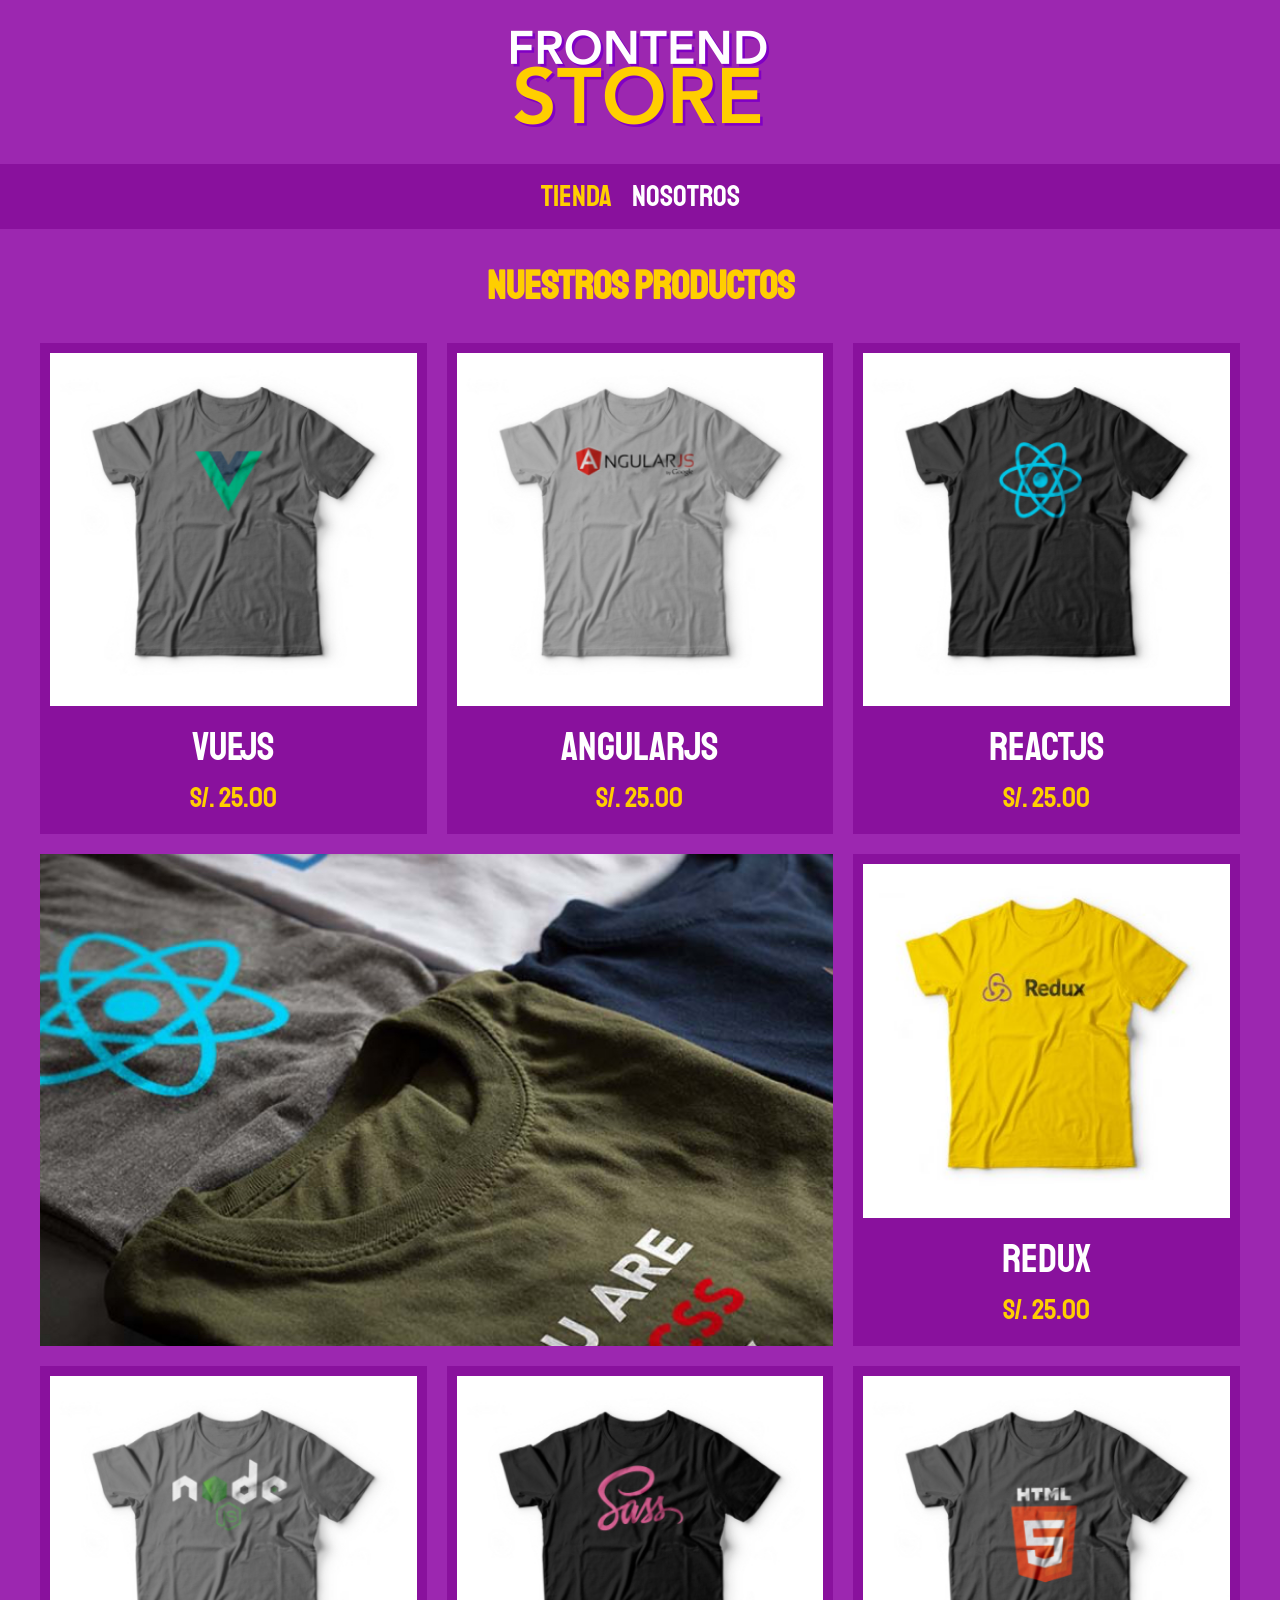
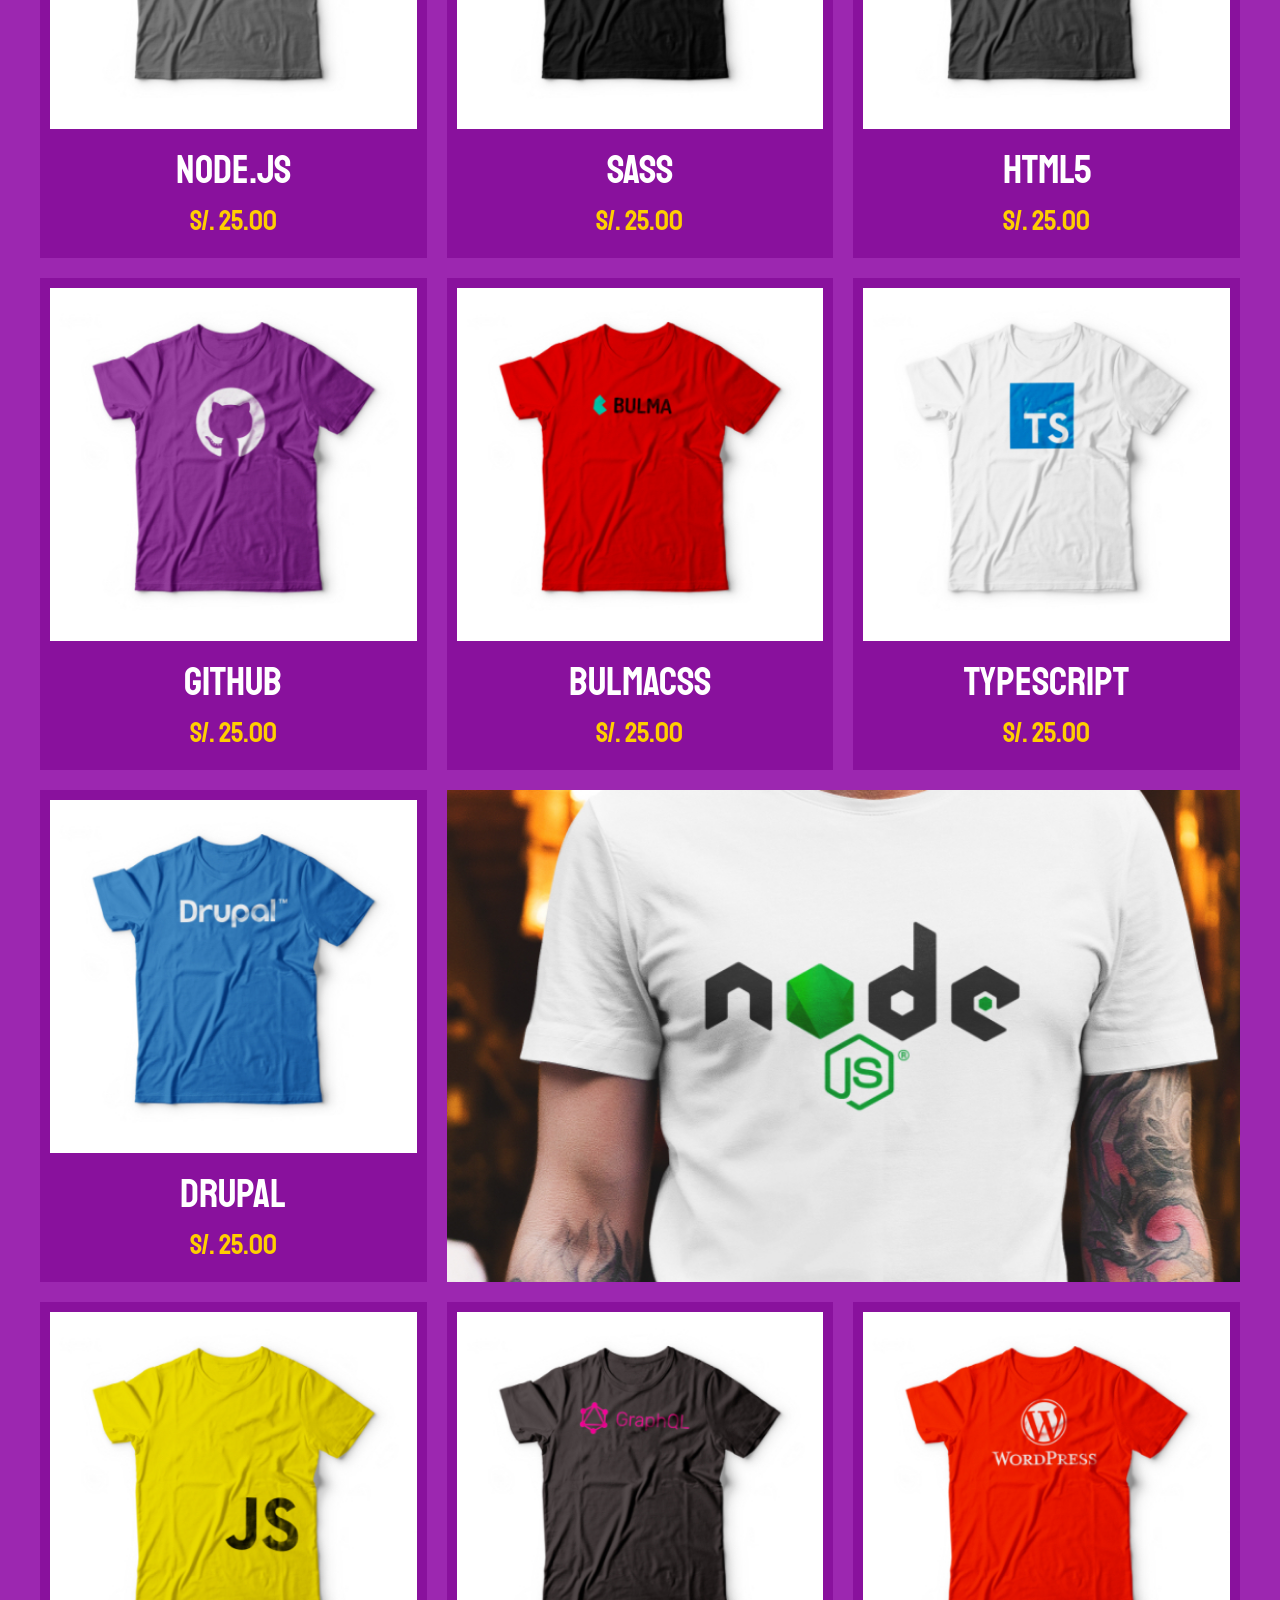
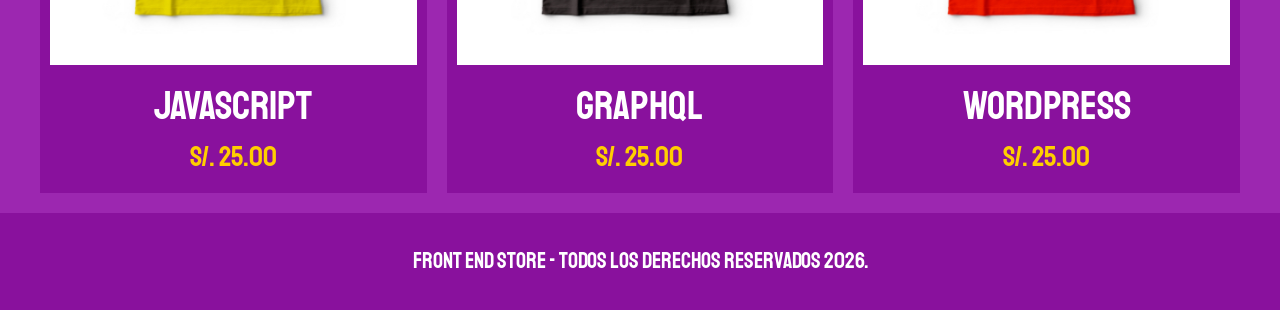
<file: index.html>
<!DOCTYPE html>
<html lang="en">
<head>
    <meta charset="UTF-8">
    <meta name="viewport" content="width=device-width, initial-scale=1.0">
    <title>FrontEnd Store</title>
    <link rel="stylesheet" href="css/normalize.css">
    <link rel="preconnect" href="https://fonts.googleapis.com">
    <link rel="preconnect" href="https://fonts.gstatic.com" crossorigin>
    <link href="https://fonts.googleapis.com/css2?family=Staatliches&display=swap" rel="stylesheet">
    <link rel="stylesheet" href="css/styles.css">

</head>


<body>
    <header class="header">
        <a href="index.html">
            <img class="header__logo" src="img/logo.png" alt="Logotipo">
        </a>
    </header>

    <nav class="navegacion">
        <a class="navegacion__enlace navegacion__enlace--activo" href="index.html">Tienda</a>
        <a class="navegacion__enlace" href="nosotros.html">Nosotros</a>
    </nav>
    
    <main class="contenedor">
        <h1>Nuestros Productos</h1>

        <div class="grid">
            <div class="producto">
                <a href="producto.html">
                    <img class="producto__imagen" src="img/1.jpg" alt="imagen. camisa">
                    <div class="producto__informacion"> 
                        <p class="producto__nombre">VueJS</p>
                        <p class="producto__precio">S/. 25.00</p>
                    </div>
                </a>
            </div>

        <div class="producto">
                <a href="producto.html">
                    <img class="producto__imagen" src="img/2.jpg" alt="imagen. camisa">
                    <div class="producto__informacion"> 
                        <p class="producto__nombre">AngularJS</p>
                        <p class="producto__precio">S/. 25.00</p>
                    </div>
                </a>
            </div>

        <div class="producto">
                <a href="producto.html">
                    <img class="producto__imagen" src="img/3.jpg" alt="imagen. camisa">
                    <div class="producto__informacion"> 
                        <p class="producto__nombre">ReactJS</p>
                        <p class="producto__precio">S/. 25.00</p>
                    </div>
                </a>
            </div>

        <div class="producto">
                <a href="producto.html">
                    <img class="producto__imagen" src="img/4.jpg" alt="imagen. camisa">
                    <div class="producto__informacion"> 
                        <p class="producto__nombre">Redux</p>
                        <p class="producto__precio">S/. 25.00</p>
                    </div>
                </a>
            </div>

        <div class="producto">
                <a href="producto.html">
                    <img class="producto__imagen" src="img/5.jpg" alt="imagen. camisa">
                    <div class="producto__informacion"> 
                        <p class="producto__nombre">Node.js</p>
                        <p class="producto__precio">S/. 25.00</p>
                    </div>
                </a>
            </div>

        <div class="producto">
                <a href="producto.html">
                    <img class="producto__imagen" src="img/6.jpg" alt="imagen. camisa">
                    <div class="producto__informacion"> 
                        <p class="producto__nombre">SASS</p>
                        <p class="producto__precio">S/. 25.00</p>
                    </div>
                </a>
            </div>

        <div class="producto">
                <a href="producto.html">
                    <img class="producto__imagen" src="img/7.jpg" alt="imagen. camisa">
                    <div class="producto__informacion"> 
                        <p class="producto__nombre">HTML5</p>
                        <p class="producto__precio">S/. 25.00</p>
                    </div>
                </a>
            </div>
            
        <div class="producto">
                <a href="producto.html">
                    <img class="producto__imagen" src="img/8.jpg" alt="imagen. camisa">
                    <div class="producto__informacion"> 
                        <p class="producto__nombre">GitHub</p>
                        <p class="producto__precio">S/. 25.00</p>
                    </div>
                </a>
            </div>

        <div class="producto">
                <a href="producto.html">
                    <img class="producto__imagen" src="img/9.jpg" alt="imagen. camisa">
                    <div class="producto__informacion"> 
                        <p class="producto__nombre">BulmaCSS</p>
                        <p class="producto__precio">S/. 25.00</p>
                    </div>
                </a>
            </div>

        <div class="producto">
                <a href="producto.html">
                    <img class="producto__imagen" src="img/10.jpg" alt="imagen. camisa">
                    <div class="producto__informacion"> 
                        <p class="producto__nombre">TypeScript</p>
                        <p class="producto__precio">S/. 25.00</p>
                    </div>
                </a>
            </div>

        <div class="producto">
                <a href="producto.html">
                    <img class="producto__imagen" src="img/11.jpg" alt="imagen. camisa">
                    <div class="producto__informacion"> 
                        <p class="producto__nombre">Drupal</p>
                        <p class="producto__precio">S/. 25.00</p>
                    </div>
                </a>
            </div>

        <div class="producto">
                <a href="producto.html">
                    <img class="producto__imagen" src="img/12.jpg" alt="imagen. camisa">
                    <div class="producto__informacion"> 
                        <p class="producto__nombre">JavaScript</p>
                        <p class="producto__precio">S/. 25.00</p>
                    </div>
                </a>
            </div>

        <div class="producto">
                <a href="producto.html">
                    <img class="producto__imagen" src="img/13.jpg" alt="imagen. camisa">
                    <div class="producto__informacion"> 
                        <p class="producto__nombre">GraphQL</p>
                        <p class="producto__precio">S/. 25.00</p>
                    </div>
                </a>
            </div>

        <div class="producto">
                <a href="producto.html">
                    <img class="producto__imagen" src="img/14.jpg" alt="imagen. camisa">
                    <div class="producto__informacion"> 
                        <p class="producto__nombre">WordPress</p>
                        <p class="producto__precio">S/. 25.00</p>
                    </div>
                </a>
            </div>
        
            <div class="grafico grafico--camisas"></div>
            <div class="grafico grafico--node"></div>


        </div>
    </main>

    <footer class="footer">
        <p class="footer__texto">Front End Store - Todos los derechos Reservados 2026.</p>
    </footer>

</body>
</html>
</file>
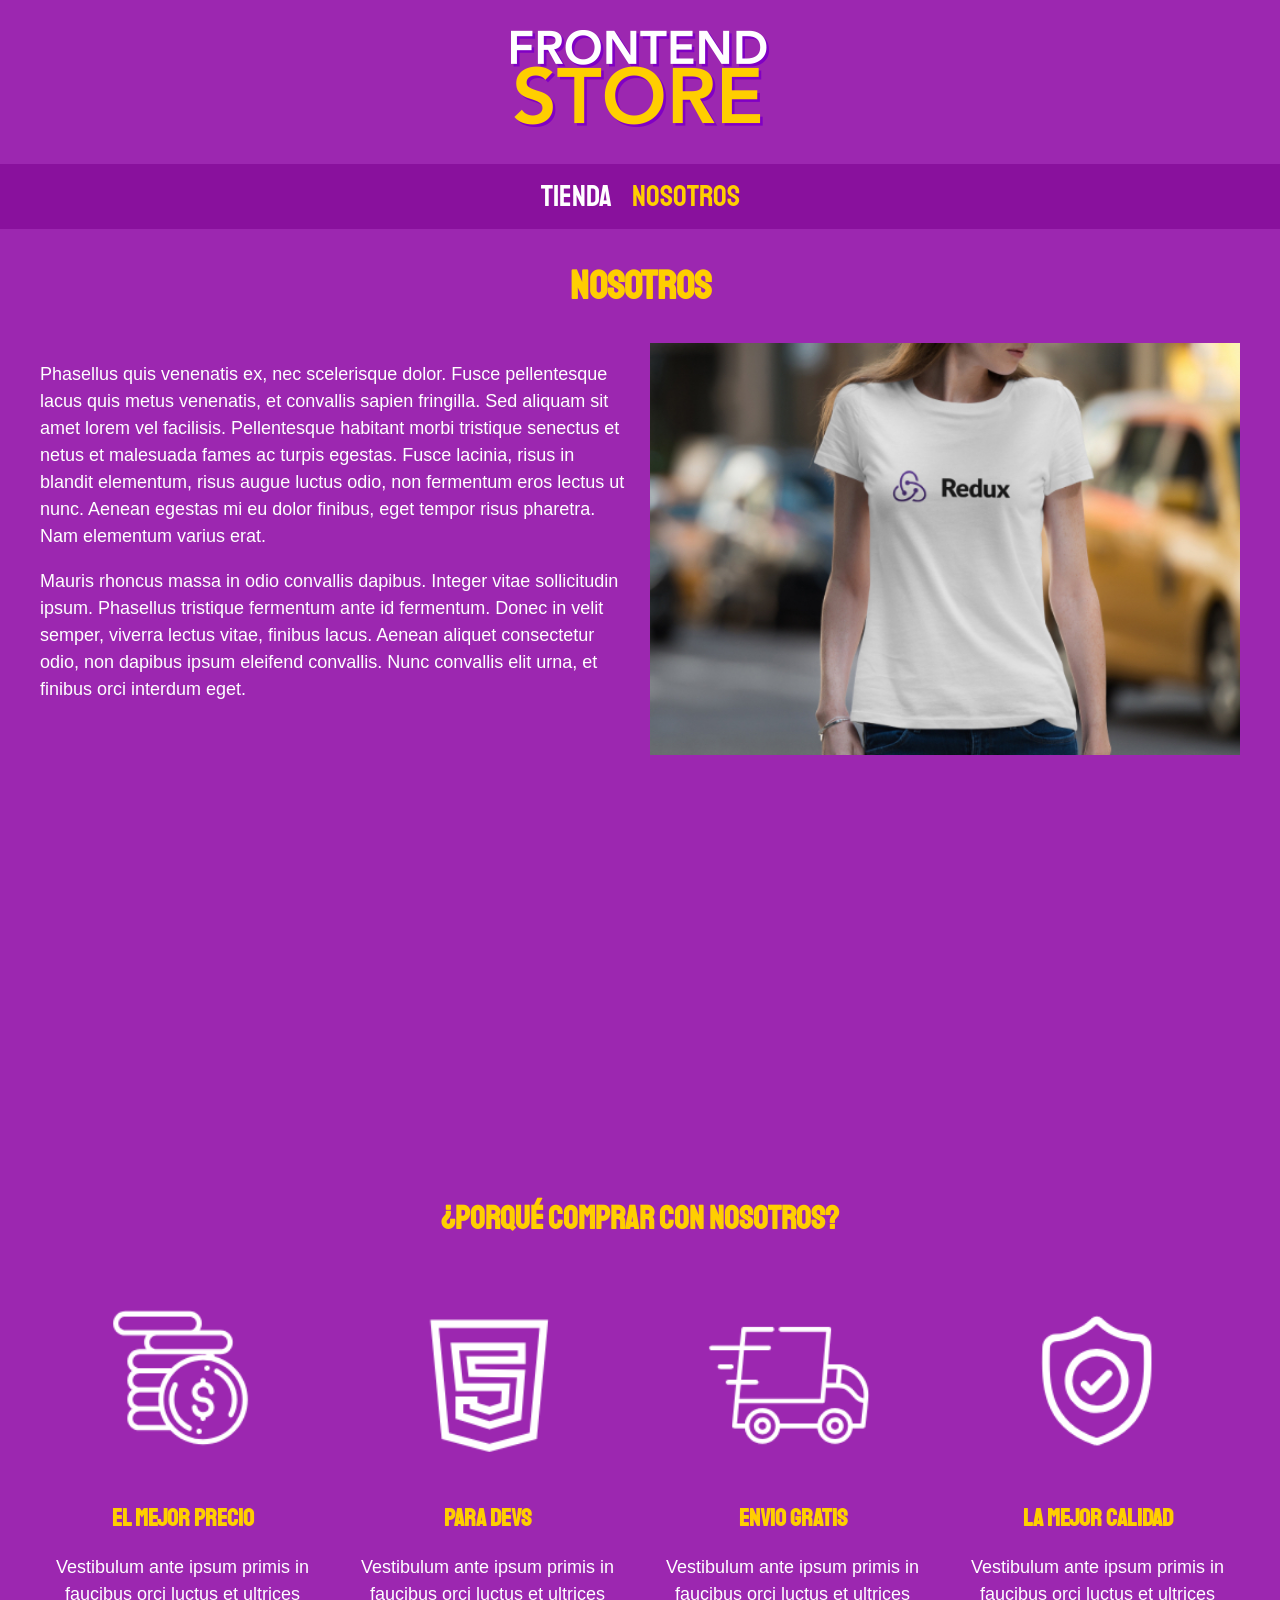
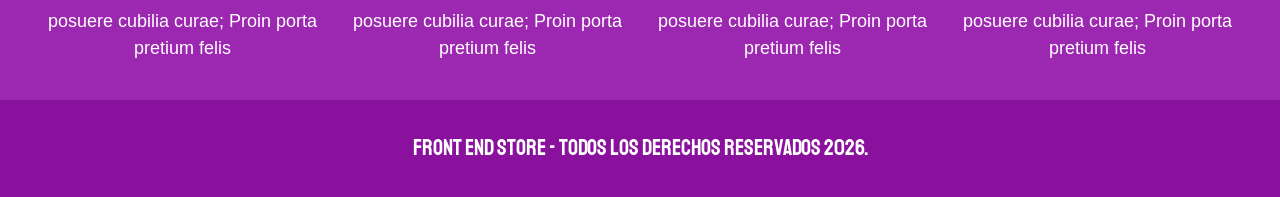
<file: nosotros.html>
<!DOCTYPE html>
<html lang="en">
<head>
    <meta charset="UTF-8">
    <meta name="viewport" content="width=device-width, initial-scale=1.0">
    <title>FrontEnd Store</title>
    <link rel="stylesheet" href="css/normalize.css">
    <link rel="preconnect" href="https://fonts.googleapis.com">
    <link rel="preconnect" href="https://fonts.gstatic.com" crossorigin>
    <link href="https://fonts.googleapis.com/css2?family=Staatliches&display=swap" rel="stylesheet">
    <link rel="stylesheet" href="css/styles.css">

</head>


<body>
    <header class="header">
        <a href="index.html">
            <img class="header__logo" src="img/logo.png" alt="Logotipo">
        </a>
    </header>

    <nav class="navegacion">
        <a class="navegacion__enlace" href="index.html">Tienda</a>
        <a class="navegacion__enlace navegacion__enlace--activo" href="nosotros.html">Nosotros</a>
    </nav>
    
    <main class="contenedor">
        <h1>Nosotros</h1>

        <div class="nosotros">
            <div class="nosotros__contenido">
                <p>Phasellus quis venenatis ex, nec scelerisque dolor. Fusce pellentesque lacus quis metus venenatis, et convallis 
                sapien fringilla. Sed aliquam sit amet lorem vel facilisis. Pellentesque habitant morbi tristique senectus et 
                netus et malesuada fames ac turpis egestas. Fusce lacinia, risus in blandit elementum, risus augue luctus odio,
                 non fermentum eros lectus ut nunc. Aenean egestas mi eu dolor finibus, eget tempor risus pharetra. Nam elementum 
                 varius erat.</p>

                <p>Mauris rhoncus massa in odio convallis dapibus. Integer vitae sollicitudin ipsum. Phasellus tristique fermentum 
                ante id fermentum. Donec in velit semper, viverra lectus vitae, finibus lacus. Aenean aliquet consectetur odio,
                 non dapibus ipsum eleifend convallis. Nunc convallis elit urna, et finibus orci interdum eget.</p>
            </div>
            <img class="nosotros__imagen" src="img/nosotros.jpg" alt="imagen nosotros">
        </div>

    </main>

     <section class="contenedor comprar">
        <h2 class="comprar__titulo">¿Porqué Comprar con nosotros?</h2>

        <div class="bloques">
            <div class="bloque">
                <img class="bloque__imagen" src="img/icono_1.png" alt="porque comprar">
                <h3 class="bloque__titulo">El Mejor Precio</h3>
                <p>Vestibulum ante ipsum primis in faucibus orci luctus et ultrices posuere cubilia curae; Proin porta pretium
                    felis</p>
            </div> <!--.bloque-->

            <div class="bloque">
                <img class="bloque__imagen" src="img/icono_2.png" alt="porque comprar">
                <h3 class="bloque__titulo">Para Devs</h3>
                <p>Vestibulum ante ipsum primis in faucibus orci luctus et ultrices posuere cubilia curae; Proin porta pretium
                    felis</p>
            </div> <!--.bloque-->

            <div class="bloque">
                <img class="bloque__imagen" src="img/icono_3.png" alt="porque comprar">
                <h3 class="bloque__titulo">Envio Gratis</h3>
                <p>Vestibulum ante ipsum primis in faucibus orci luctus et ultrices posuere cubilia curae; Proin porta pretium
                    felis</p>
            </div> <!--.bloque-->

            <div class="bloque">
                <img class="bloque__imagen" src="img/icono_4.png" alt="porque comprar">
                <h3 class="bloque__titulo">La Mejor Calidad</h3>
                <p>Vestibulum ante ipsum primis in faucibus orci luctus et ultrices posuere cubilia curae; Proin porta pretium
                    felis</p>
            </div> <!--.bloque-->
        </div> <!--.bloques-->

    </section>

    <footer class="footer">
        <p class="footer__texto">Front End Store - Todos los derechos Reservados 2026.</p>
    </footer>

</body>
</html>
</file>
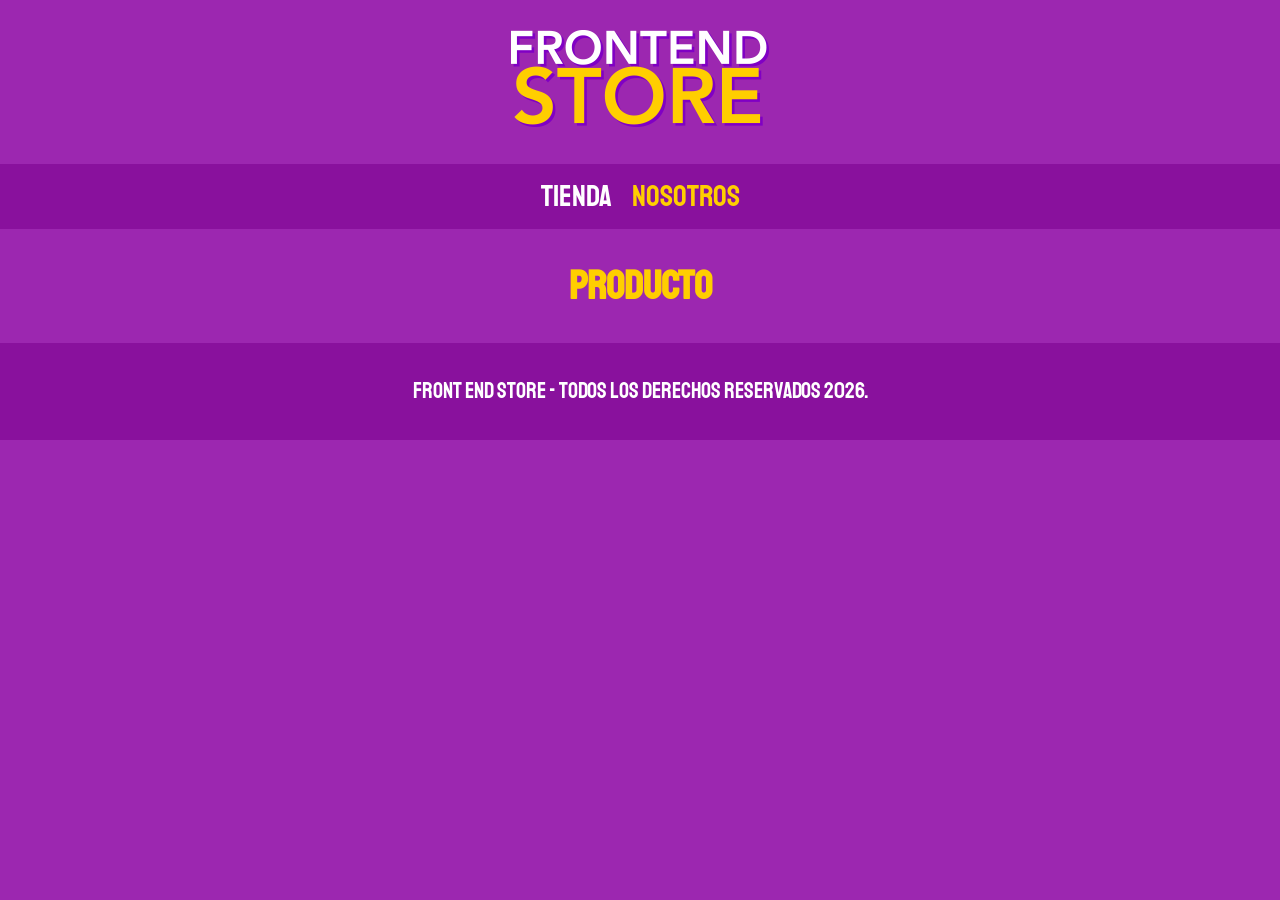
<file: producto.html>
<!DOCTYPE html>
<html lang="en">
<head>
    <meta charset="UTF-8">
    <meta name="viewport" content="width=device-width, initial-scale=1.0">
    <title>FrontEnd Store</title>
    <link rel="stylesheet" href="css/normalize.css">
    <link rel="preconnect" href="https://fonts.googleapis.com">
    <link rel="preconnect" href="https://fonts.gstatic.com" crossorigin>
    <link href="https://fonts.googleapis.com/css2?family=Staatliches&display=swap" rel="stylesheet">
    <link rel="stylesheet" href="css/styles.css">

</head>


<body>
    <header class="header">
        <a href="index.html">
            <img class="header__logo" src="img/logo.png" alt="Logotipo">
        </a>
    </header>

    <nav class="navegacion">
        <a class="navegacion__enlace" href="index.html">Tienda</a>
        <a class="navegacion__enlace navegacion__enlace--activo" href="nosotros.html">Nosotros</a>
    </nav>
    
    <main class="contenedor">
        <h1>Producto</h1>
    </main>

    <footer class="footer">
        <p class="footer__texto">Front End Store - Todos los derechos Reservados 2026.</p>
    </footer>

</body>
</html>
</file>
<file: css/styles.css>
:root{
    --primario: #9C27B0;
    --primarioOscuro: #89119D;
    --secundario: #FFCE00;
    --secundarioOscuro: rgb(233,287,2);
    --blanco: #FFF;
    --negro: #000;
    --fuentePrincipal: 'Staatliches', cursive;
}

html{
    box-sizing: border-box;
    font-size: 62.5%;
}

*, *::before, *:after{
    box-sizing: inherit;
}

/** Globales **/

body{
    background-color: var(--primario);
    font-size: 1.6rem;
    line-height: 1.5;
}

p{
    font-size: 1.8rem;
    font-family: Arial, Helvetica, sans-serif;
    color: var(--blanco);
}

a{
    text-decoration: none;
}

img{
    max-width: 100%;
}

.contenedor {
    max-width: 120rem;
    margin: 0 auto;
}

h1, h2, h3{
    text-align: center;
    color: var(--secundario);
    font-family: var(--fuentePrincipal);
}

h1{
    font-size: 4rem;
}

h2{
    font-size: 3.2rem;
}

h3{
    font-size: 2.4rem;
}

/** Header **/
.header {
    display: flex;
    justify-content: center;
}

.header__logo{
    margin: 3rem 0;
}

/** Footer **/
.footer{
    background-color: var(--primarioOscuro);
    padding: 1rem 0;
    margin-top: 2rem;
}

.footer__texto{
    font-family: var(--fuentePrincipal);
    text-align: center;
    font-size: 2.2rem;
}
/** Navegacion **/
.navegacion{
    background-color: var(--primarioOscuro);
    padding: 1rem 0;
    display: flex;
    justify-content: center;
    gap: 2rem;
}

.navegacion__enlace{
    font-family: var(--fuentePrincipal);
    color: var(--blanco);
    font-size: 3rem;

}

.navegacion__enlace--activo,
.navegacion__enlace:hover{
    color: var(--secundario);
}


/**Grid**/
.grid{
    display: grid;
    grid-template-columns: repeat(2, 1fr);
    gap: 2rem;
}

@media (min-width: 768px){
    .grid{
        grid-template-columns: repeat(3, 1fr);
    }
}

/**Productos**/
.producto{
    background-color: var(--primarioOscuro);
    padding: 1rem;
}

.producto__imagen{
    width: 100%;
}

.producto__nombre{
    font-size: 4rem;
}

.producto__precio{
    font-size: 2.8rem;
    color: var(--secundario);
}

.producto__nombre, .producto__precio{
    font-family: var(--fuentePrincipal);
    margin: 1rem 0;
    text-align: center;
    line-height: 1.2;
}

/** Graficos **/
.grafico{
    min-height: 30rem;
    background-repeat: no-repeat;
    background-size: cover;
    grid-column: 1 / 3;
}

.grafico--camisas{
    grid-row: 2 / 3;
    background-image: url(../img/grafico1.jpg);
}

.grafico--node{
    background-image: url(../img/grafico2.jpg);
    grid-row: 8 / 9;
}

@media (min-width: 768px) {
    .grafico--node{
    grid-row: 5 / 6;
    grid-column: 2 / 4;
    }
}

/** Nosotros **/
.nosotros{
    display: grid;
    grid-template-rows: repeat(2, 1fr);
}

@media (min-width: 768px){
    .nosotros{
    grid-template-columns: repeat(2, 1fr);
    column-gap: 2rem;
    }
}

.nosotros__imagen{
    grid-row: 1 / 2;
    width: 100%;
}

@media (min-width: 768px){
    .nosotros__imagen{
        grid-column: 2 / 3;
    }
}

/** Bloques **/
.bloques{
    display: grid;
    grid-template-columns: repeat(2, 1fr);
    gap: 2rem;
}

@media (min-width: 768px){
    .bloques{
        grid-template-columns: repeat(4, 1fr);
    }
}

.bloque{
    text-align: center;
}

.bloque__imagen{
    width: 100%;
}

.bloque__titulo{
    margin: 0;
}
</file>
